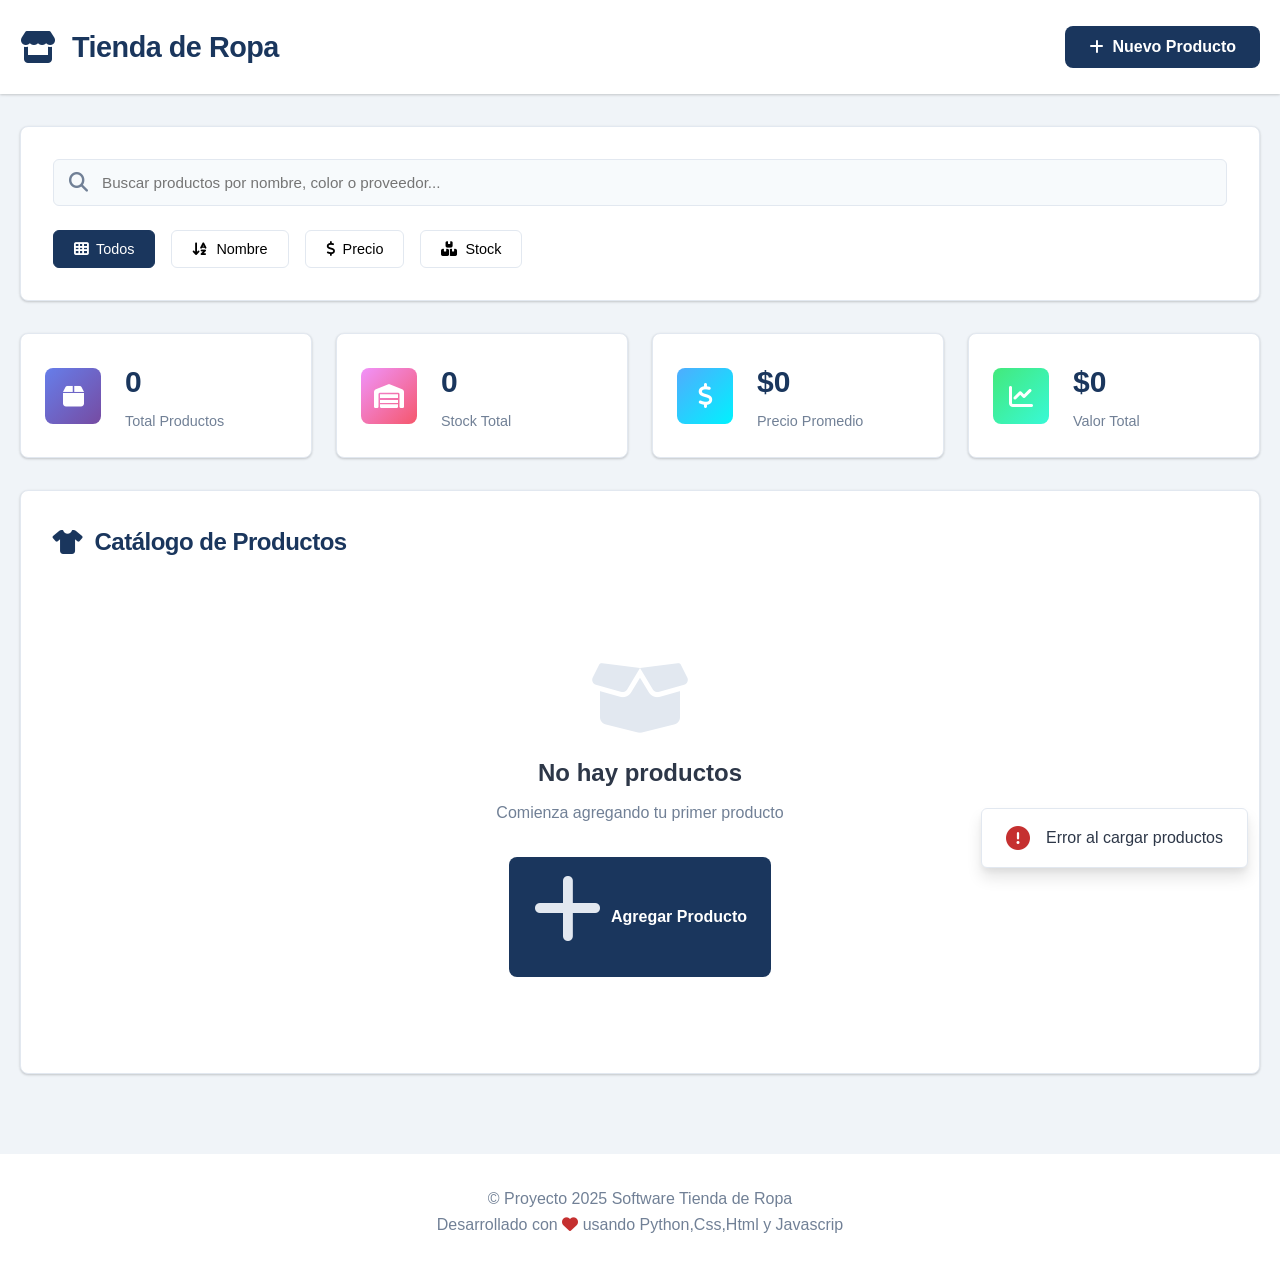
<file: index.html>
<!DOCTYPE html>
<html lang="es">
<head>
    <meta charset="UTF-8">
    <meta name="viewport" content="width=device-width, initial-scale=1.0">
    <title>Tienda de Ropa - Gestión de Productos</title>
    <link rel="stylesheet" href="/styles.css">
    <link rel="stylesheet" href="https://cdnjs.cloudflare.com/ajax/libs/font-awesome/6.4.0/css/all.min.css">
</head>
<body>
    <!-- Header -->
    <header class="header">
        <div class="container">
            <div class="header-content">
                <div class="logo">
                    <i class="fas fa-store"></i>
                    <h1>Tienda de Ropa</h1>
                </div>
                <nav class="nav">
                    <button class="btn btn-primary" onclick="openModal()">
                        <i class="fas fa-plus"></i> Nuevo Producto
                    </button>
                </nav>
            </div>
        </div>
    </header>

    <!-- Main Content -->
    <main class="main-content">
        <div class="container">
            <!-- Search and Filter Section -->
            <div class="search-section">
                <div class="search-box">
                    <i class="fas fa-search"></i>
                    <input type="text" id="searchInput" placeholder="Buscar productos por nombre, color o proveedor..." onkeyup="filterProducts()">
                </div>
                <div class="filter-buttons">
                    <button class="filter-btn active" onclick="filterByCategory('all')">
                        <i class="fas fa-th"></i> Todos
                    </button>
                    <button class="filter-btn" onclick="sortProducts('nombre')">
                        <i class="fas fa-sort-alpha-down"></i> Nombre
                    </button>
                    <button class="filter-btn" onclick="sortProducts('precio')">
                        <i class="fas fa-dollar-sign"></i> Precio
                    </button>
                    <button class="filter-btn" onclick="sortProducts('stock')">
                        <i class="fas fa-boxes"></i> Stock
                    </button>
                </div>
            </div>

            <!-- Stats Cards -->
            <div class="stats-grid">
                <div class="stat-card">
                    <div class="stat-icon" style="background: linear-gradient(135deg, #667eea 0%, #764ba2 100%);">
                        <i class="fas fa-box"></i>
                    </div>
                    <div class="stat-info">
                        <h3 id="totalProducts">0</h3>
                        <p>Total Productos</p>
                    </div>
                </div>
                <div class="stat-card">
                    <div class="stat-icon" style="background: linear-gradient(135deg, #f093fb 0%, #f5576c 100%);">
                        <i class="fas fa-warehouse"></i>
                    </div>
                    <div class="stat-info">
                        <h3 id="totalStock">0</h3>
                        <p>Stock Total</p>
                    </div>
                </div>
                <div class="stat-card">
                    <div class="stat-icon" style="background: linear-gradient(135deg, #4facfe 0%, #00f2fe 100%);">
                        <i class="fas fa-dollar-sign"></i>
                    </div>
                    <div class="stat-info">
                        <h3 id="avgPrice">$0</h3>
                        <p>Precio Promedio</p>
                    </div>
                </div>
                <div class="stat-card">
                    <div class="stat-icon" style="background: linear-gradient(135deg, #43e97b 0%, #38f9d7 100%);">
                        <i class="fas fa-chart-line"></i>
                    </div>
                    <div class="stat-info">
                        <h3 id="totalValue">$0</h3>
                        <p>Valor Total</p>
                    </div>
                </div>
            </div>

            <!-- Products Grid -->
            <div class="products-section">
                <h2 class="section-title">
                    <i class="fas fa-tshirt"></i> Catálogo de Productos
                </h2>
                <div id="productsGrid" class="products-grid">
                    <!-- Products will be loaded here -->
                </div>
                <div id="emptyState" class="empty-state" style="display: none;">
                    <i class="fas fa-box-open"></i>
                    <h3>No hay productos</h3>
                    <p>Comienza agregando tu primer producto</p>
                    <button class="btn btn-primary" onclick="openModal()">
                        <i class="fas fa-plus"></i> Agregar Producto
                    </button>
                </div>
                <div id="loadingState" class="loading-state">
                    <div class="spinner"></div>
                    <p>Cargando productos...</p>
                </div>
            </div>
        </div>
    </main>

    <!-- Modal for Create/Edit Product -->
    <div id="productModal" class="modal">
        <div class="modal-content">
            <div class="modal-header">
                <h2 id="modalTitle">
                    <i class="fas fa-plus-circle"></i> Nuevo Producto
                </h2>
                <button class="close-btn" onclick="closeModal()">
                    <i class="fas fa-times"></i>
                </button>
            </div>
            <form id="productForm" onsubmit="saveProduct(event)">
                <div class="form-grid">
                    <div class="form-group">
                        <label for="nombre">
                            <i class="fas fa-tag"></i> Nombre del Producto *
                        </label>
                        <input type="text" id="nombre" name="nombre" required placeholder="Ej: Camiseta Deportiva">
                    </div>
                    <div class="form-group">
                        <label for="talla">
                            <i class="fas fa-ruler"></i> Talla
                        </label>
                        <select id="talla" name="talla">
                            <option value="">Seleccionar talla</option>
                            <option value="XS">XS</option>
                            <option value="S">S</option>
                            <option value="M">M</option>
                            <option value="L">L</option>
                            <option value="XL">XL</option>
                            <option value="XXL">XXL</option>
                        </select>
                    </div>
                    <div class="form-group">
                        <label for="color">
                            <i class="fas fa-palette"></i> Color
                        </label>
                        <input type="text" id="color" name="color" placeholder="Ej: Azul, Rojo, Negro">
                    </div>
                    <div class="form-group">
                        <label for="precio">
                            <i class="fas fa-dollar-sign"></i> Precio *
                        </label>
                        <input type="number" id="precio" name="precio" step="0.01" min="0" required placeholder="0.00">
                    </div>
                    <div class="form-group">
                        <label for="stock">
                            <i class="fas fa-boxes"></i> Stock
                        </label>
                        <input type="number" id="stock" name="stock" min="0" placeholder="0">
                    </div>
                    <div class="form-group">
                        <label for="proveedor">
                            <i class="fas fa-truck"></i> Proveedor
                        </label>
                        <input type="text" id="proveedor" name="proveedor" placeholder="Ej: Proveedor ABC">
                    </div>
                </div>
                <input type="hidden" id="productId" name="productId">
                <div class="modal-footer">
                    <button type="button" class="btn btn-secondary" onclick="closeModal()">
                        <i class="fas fa-times"></i> Cancelar
                    </button>
                    <button type="submit" class="btn btn-primary">
                        <i class="fas fa-save"></i> Guardar
                    </button>
                </div>
            </form>
        </div>
    </div>

    <!-- Toast Notification -->
    <div id="toast" class="toast">
        <i class="fas fa-check-circle"></i>
        <span id="toastMessage"></span>
    </div>

    <!-- Footer -->
    <footer class="footer">
        <div class="container">
            <p>&copy; Proyecto 2025 Software Tienda de Ropa</p>
            <p>Desarrollado con <i class="fas fa-heart"></i> usando Python,Css,Html y Javascrip </p>
        </div>
    </footer>

    <script src="/app.js"></script>
</body>
</html>
</file>
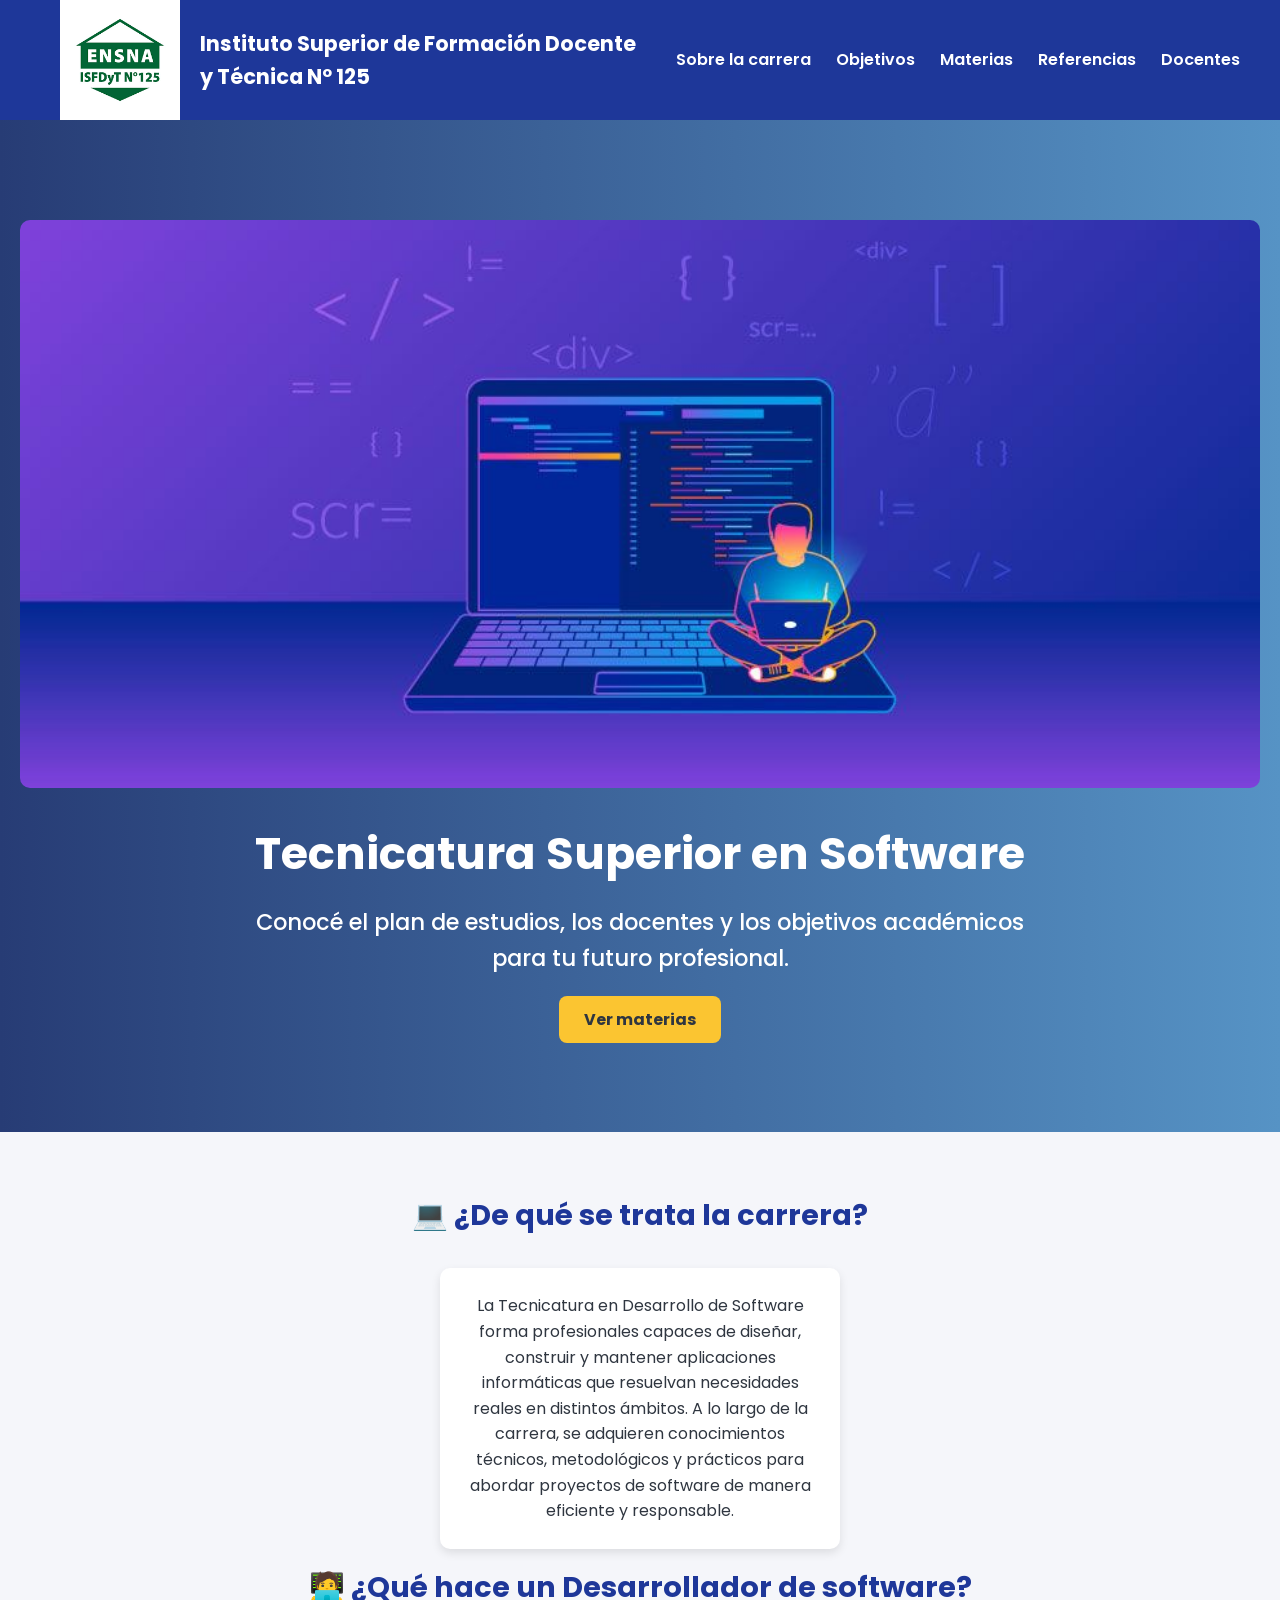
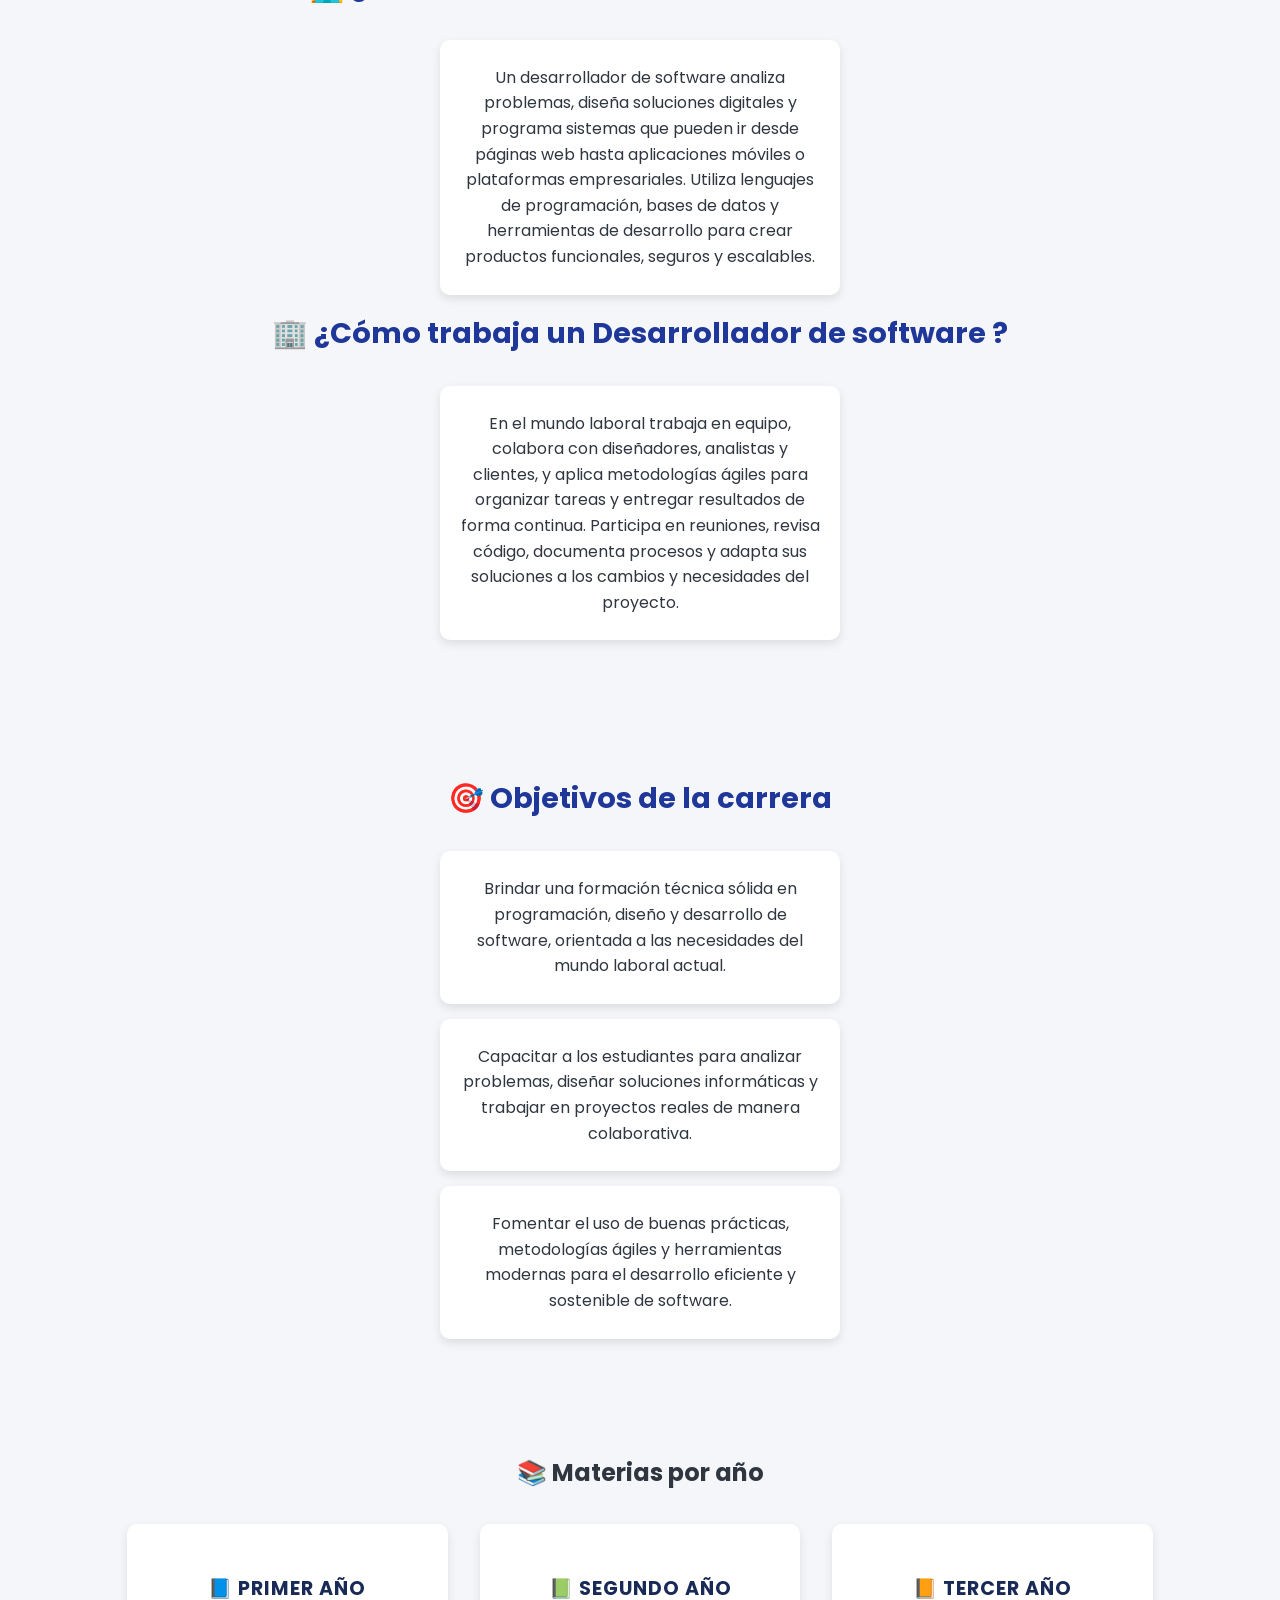
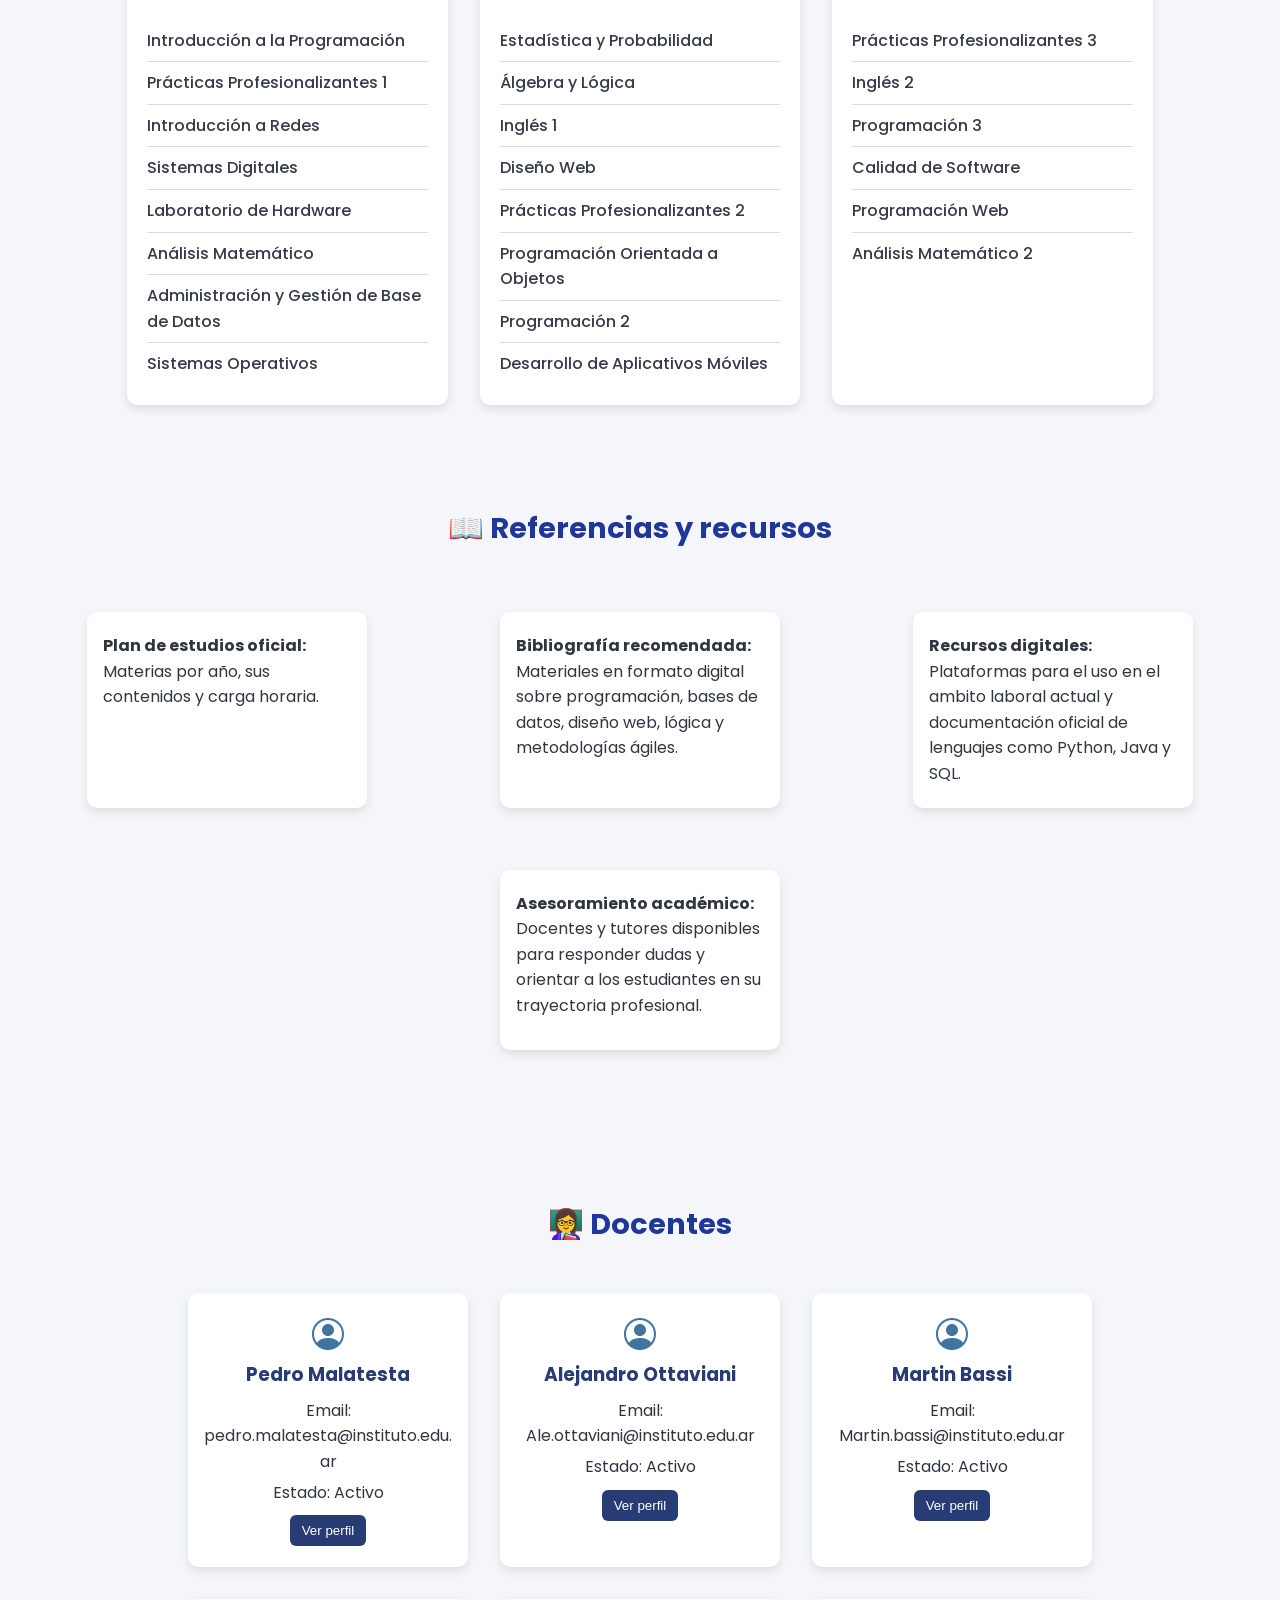
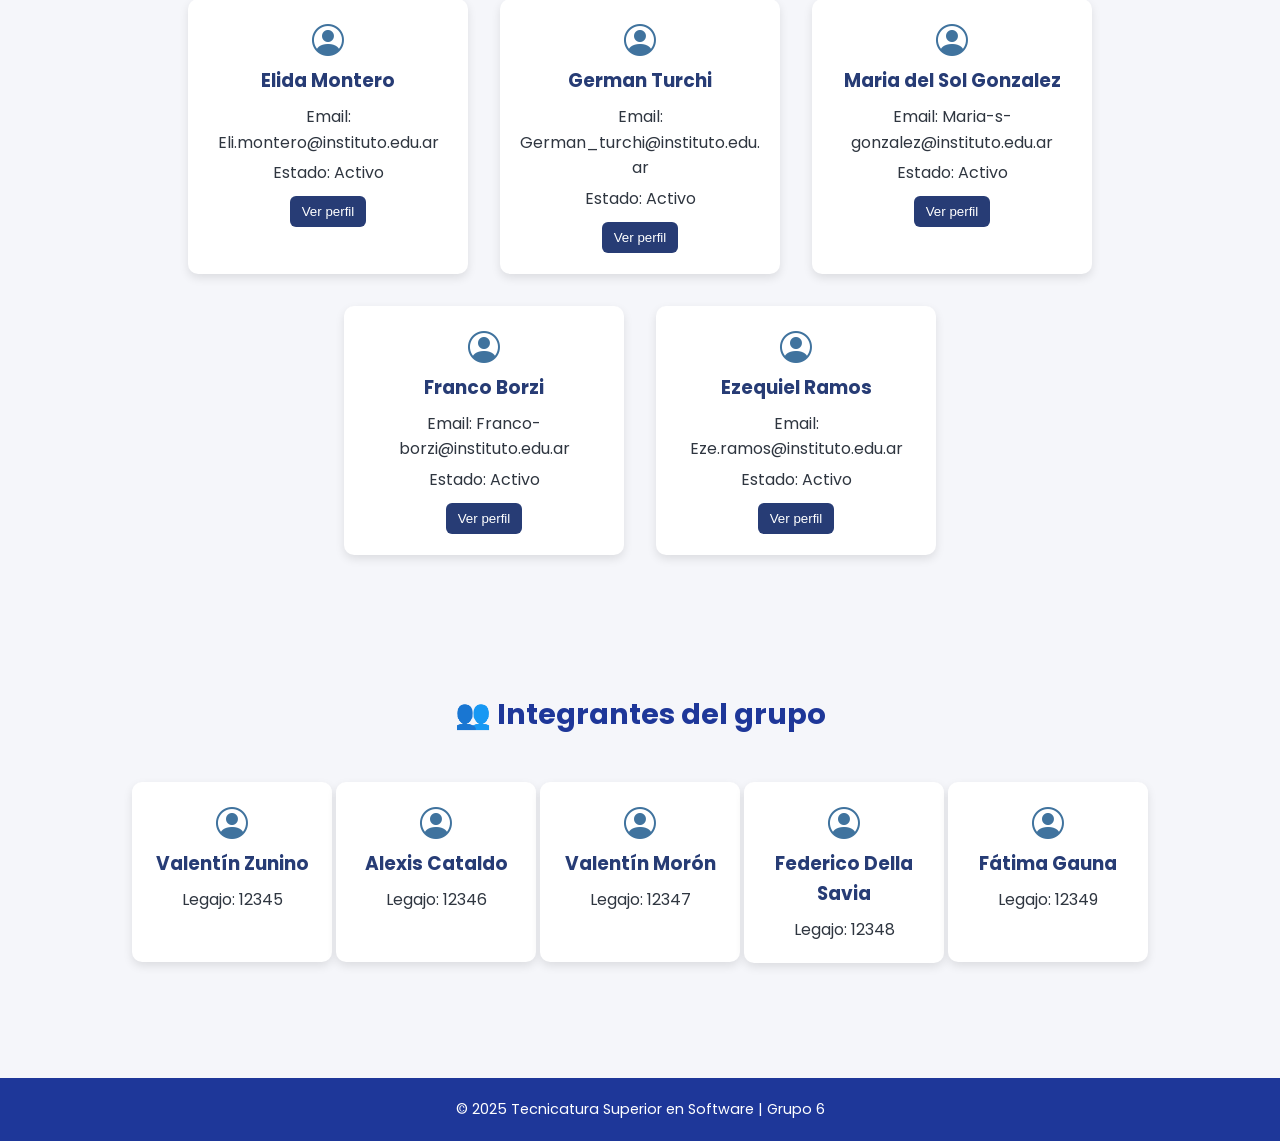
<file: Pagina-web-Desarrollo-software/index.html>
<!DOCTYPE html>
<html lang="es">
<head>
  <meta charset="UTF-8" />
  <meta name="viewport" content="width=device-width, initial-scale=1.0" />
  <title>TSS - Gestión Académica</title>

  <!-- Google Fonts -->
  <link href="https://fonts.googleapis.com/css2?family=Poppins:wght@400;600&display=swap" rel="stylesheet" />

  <!-- Estilos -->
  <link rel="stylesheet" href="styles.css" />

  <!-- Íconos de Bootstrap -->
  <link rel="stylesheet" href="https://cdn.jsdelivr.net/npm/bootstrap-icons/font/bootstrap-icons.css" />
</head>

<body>
  <!-- HEADER Y MENÚ -->
  <header>
    <nav class="navbar">
      <img src="img/logo-instituto.jpg" alt="Logo del Instituto" class="logo" />
      <h1>Instituto Superior de Formación Docente y Técnica Nº 125</h1>
      <ul class="nav-links">
        <li><a href="#descripcion-carrera">Sobre la carrera </a></li>
        <li><a href="#objetivos">Objetivos</a></li>
        <li><a href="#materias">Materias</a></li>
        <li><a href="#referencias">Referencias</a></li>
        <li><a href="#docentes">Docentes</a></li>
        
      </ul>
    </nav>
  </header>

  <!-- HERO -->
  <section class="hero">
    <img src="img/hero-banner.jpg" alt="Banner de software" class="hero-banner" />
    <h2>Tecnicatura Superior en Software</h2>
    <p>Conocé el plan de estudios, los docentes y los objetivos académicos para tu futuro profesional.</p>
    <a href="#materias" class="btn">Ver materias</a>
  </section>

  <!-- ====================== SOBRE LA CARRERA ====================== -->
<section id="descripcion-carrera" class="card-container">
  <h2>💻 ¿De qué se trata la carrera?</h2>
  <div class="card">
    <p>La Tecnicatura en Desarrollo de Software forma profesionales capaces de diseñar, construir y mantener aplicaciones informáticas que resuelvan necesidades reales en distintos ámbitos. A lo largo de la carrera, se adquieren conocimientos técnicos, metodológicos y prácticos para abordar proyectos de software de manera eficiente y responsable.</p>
  </div>

  <h2>🧑‍💻 ¿Qué hace un Desarrollador de software?</h2>
  <div class="card">
    <p>Un desarrollador de software analiza problemas, diseña soluciones digitales y programa sistemas que pueden ir desde páginas web hasta aplicaciones móviles o plataformas empresariales. Utiliza lenguajes de programación, bases de datos y herramientas de desarrollo para crear productos funcionales, seguros y escalables.</p>
  </div>

  <h2>🏢 ¿Cómo trabaja un Desarrollador de software ?</h2>
  <div class="card">
    <p>En el mundo laboral trabaja en equipo, colabora con diseñadores, analistas y clientes, y aplica metodologías ágiles para organizar tareas y entregar resultados de forma continua. Participa en reuniones, revisa código, documenta procesos y adapta sus soluciones a los cambios y necesidades del proyecto.</p>
  </div>
</section>

  <!-- OBJETIVOS -->
  <section id="objetivos" class="card-container">
  <h2>🎯 Objetivos de la carrera</h2>
  <div class="card">
    <p>Brindar una formación técnica sólida en programación, diseño y desarrollo de software, orientada a las necesidades del mundo laboral actual.</p>
  </div>
  <div class="card">
    <p>Capacitar a los estudiantes para analizar problemas, diseñar soluciones informáticas y trabajar en proyectos reales de manera colaborativa.</p>
  </div>
  <div class="card">
    <p>Fomentar el uso de buenas prácticas, metodologías ágiles y herramientas modernas para el desarrollo eficiente y sostenible de software.</p>
  </div>
</section>


  <!-- MATERIAS -->
  <section id="materias" class="materias-grid">
    <h2> 📚 Materias por año</h2>
    <div class="contenedor-materia"> 
        <div class="materia-col">
           <h3>📘 Primer Año</h3>
           <ul>
             <li>Introducción a la Programación</li>
             <li>Prácticas Profesionalizantes 1</li>
             <li>Introducción a Redes</li>
             <li>Sistemas Digitales</li>
             <li>Laboratorio de Hardware</li>
             <li>Análisis Matemático</li>
             <li>Administración y Gestión de Base de Datos</li>
             <li>Sistemas Operativos</li>
           </ul>
         </div>
     
         <div class="materia-col">
           <h3>📗 Segundo Año</h3>
           <ul>
             <li>Estadística y Probabilidad</li>
             <li>Álgebra y Lógica</li>
             <li>Inglés 1</li>
             <li>Diseño Web</li>
             <li>Prácticas Profesionalizantes 2</li>
             <li>Programación Orientada a Objetos</li>
             <li>Programación 2</li>
             <li>Desarrollo de Aplicativos Móviles</li>
           </ul>
         </div>
     
         <div class="materia-col">
           <h3>📙 Tercer Año</h3>
           <ul>
             <li>Prácticas Profesionalizantes 3</li>
             <li>Inglés 2</li>
             <li>Programación 3</li>
             <li>Calidad de Software</li>
             <li>Programación Web</li>
             <li>Análisis Matemático 2</li>
           </ul>
         </div>
    </div>

  </section>

  
 
  <!-- REFERENCIAS -->
 <section id="referencias" class="card-container">
  <h2>📖 Referencias y recursos</h2>
  <div class="referencias-grid">
    <div class="card">
    <p><strong>Plan de estudios oficial:</strong> Materias por año, sus contenidos y carga horaria.</p>
  </div>
  <div class="card">
    <p><strong>Bibliografía recomendada:</strong> Materiales en formato digital sobre programación, bases de datos, diseño web, lógica y metodologías ágiles.</p>
  </div>
  <div class="card">
    <p><strong>Recursos digitales:</strong> Plataformas para el uso en el ambito laboral actual y documentación oficial de lenguajes como Python, Java y SQL.</p>
  </div>
  <div class="card">
    <p><strong>Asesoramiento académico:</strong> Docentes y tutores disponibles para responder dudas y orientar a los estudiantes en su trayectoria profesional.</p>
  </div>
</section>

<!--  DOCENTES  -->
<section id="docentes" class="card-container">
  <h2>👩‍🏫 Docentes</h2>

  <div class="docentes-grid">
    <div class="card">
      <i class="bi bi-person-circle"></i>
      <h3>Pedro Malatesta</h3>
      <p>Email: pedro.malatesta@instituto.edu.ar</p>
      <p>Estado: Activo</p>
      <div class="btn-group">
        <button>Ver perfil</button>
      </div>
    </div>

    <div class="card">
      <i class="bi bi-person-circle"></i>
      <h3>Alejandro Ottaviani</h3>
      <p>Email: Ale.ottaviani@instituto.edu.ar</p>
      <p>Estado: Activo</p>
      <div class="btn-group">
        <button>Ver perfil</button>
      </div>
    </div>

    <div class="card">
      <i class="bi bi-person-circle"></i>
      <h3>Martin Bassi</h3>
      <p>Email: Martin.bassi@instituto.edu.ar</p>
      <p>Estado: Activo</p>
      <div class="btn-group">
        <button>Ver perfil</button>
      </div>
    </div>

    <div class="card">
      <i class="bi bi-person-circle"></i>
      <h3>Elida Montero</h3>
      <p>Email: Eli.montero@instituto.edu.ar</p>
      <p>Estado: Activo</p>
      <div class="btn-group">
        <button>Ver perfil</button>
      </div>
    </div>

    <div class="card">
      <i class="bi bi-person-circle"></i>
      <h3>German Turchi</h3>
      <p>Email: German_turchi@instituto.edu.ar</p>
      <p>Estado: Activo</p>
      <div class="btn-group">
        <button>Ver perfil</button>
      </div>
    </div>

    <div class="card">
      <i class="bi bi-person-circle"></i>
      <h3>Maria del Sol Gonzalez</h3>
      <p>Email: Maria-s-gonzalez@instituto.edu.ar</p>
      <p>Estado: Activo</p>
      <div class="btn-group">
        <button>Ver perfil</button>
      </div>
    </div>

    <div class="card">
      <i class="bi bi-person-circle"></i>
      <h3>Franco Borzi</h3>
      <p>Email: Franco-borzi@instituto.edu.ar</p>
      <p>Estado: Activo</p>
      <div class="btn-group">
        <button>Ver perfil</button>
      </div>
    </div>

    <div class="card">
      <i class="bi bi-person-circle"></i>
      <h3>Ezequiel Ramos</h3>
      <p>Email: Eze.ramos@instituto.edu.ar</p>
      <p>Estado: Activo</p>
      <div class="btn-group">
        <button>Ver perfil</button>
      </div>
    </div>
  </div>
</section>


  <!-- INTEGRANTES -->
  <section id="integrantes" class="card-container">
    <h2>👥 Integrantes del grupo</h2>
    <div class="card"><i class="bi bi-person-circle"></i><h3>Valentín Zunino</h3><p>Legajo: 12345</p></div>
    <div class="card"><i class="bi bi-person-circle"></i><h3>Alexis Cataldo</h3><p>Legajo: 12346</p></div>
    <div class="card"><i class="bi bi-person-circle"></i><h3>Valentín Morón</h3><p>Legajo: 12347</p></div>
    <div class="card"><i class="bi bi-person-circle"></i><h3>Federico Della Savia</h3><p>Legajo: 12348</p></div>
    <div class="card"><i class="bi bi-person-circle"></i><h3>Fátima Gauna</h3><p>Legajo: 12349</p></div>
  </section>

  <!-- BOTON IR ARRIBA -->
   <button id="btnTop" title="Ir arriba">↑</button>

  <!-- FOOTER -->
  <footer>
    <p>©️ 2025 Tecnicatura Superior en Software | Grupo 6</p>
  </footer>
  <script>
    const btnTop = document.getElementById("btnTop");

    // Mostrar el botón cuando se baja 200px
    window.onscroll = function() {
      if (document.body.scrollTop > 200 || document.documentElement.scrollTop > 200) {
        btnTop.style.display = "block";
      } else {
        btnTop.style.display = "none";
      }
    };

    // Al hacer clic, volver arriba suavemente
    btnTop.onclick = function() {
      window.scrollTo({
        top: 0,
        behavior: "smooth"
      });
    };
  </script>
</body>
</html>
</file>
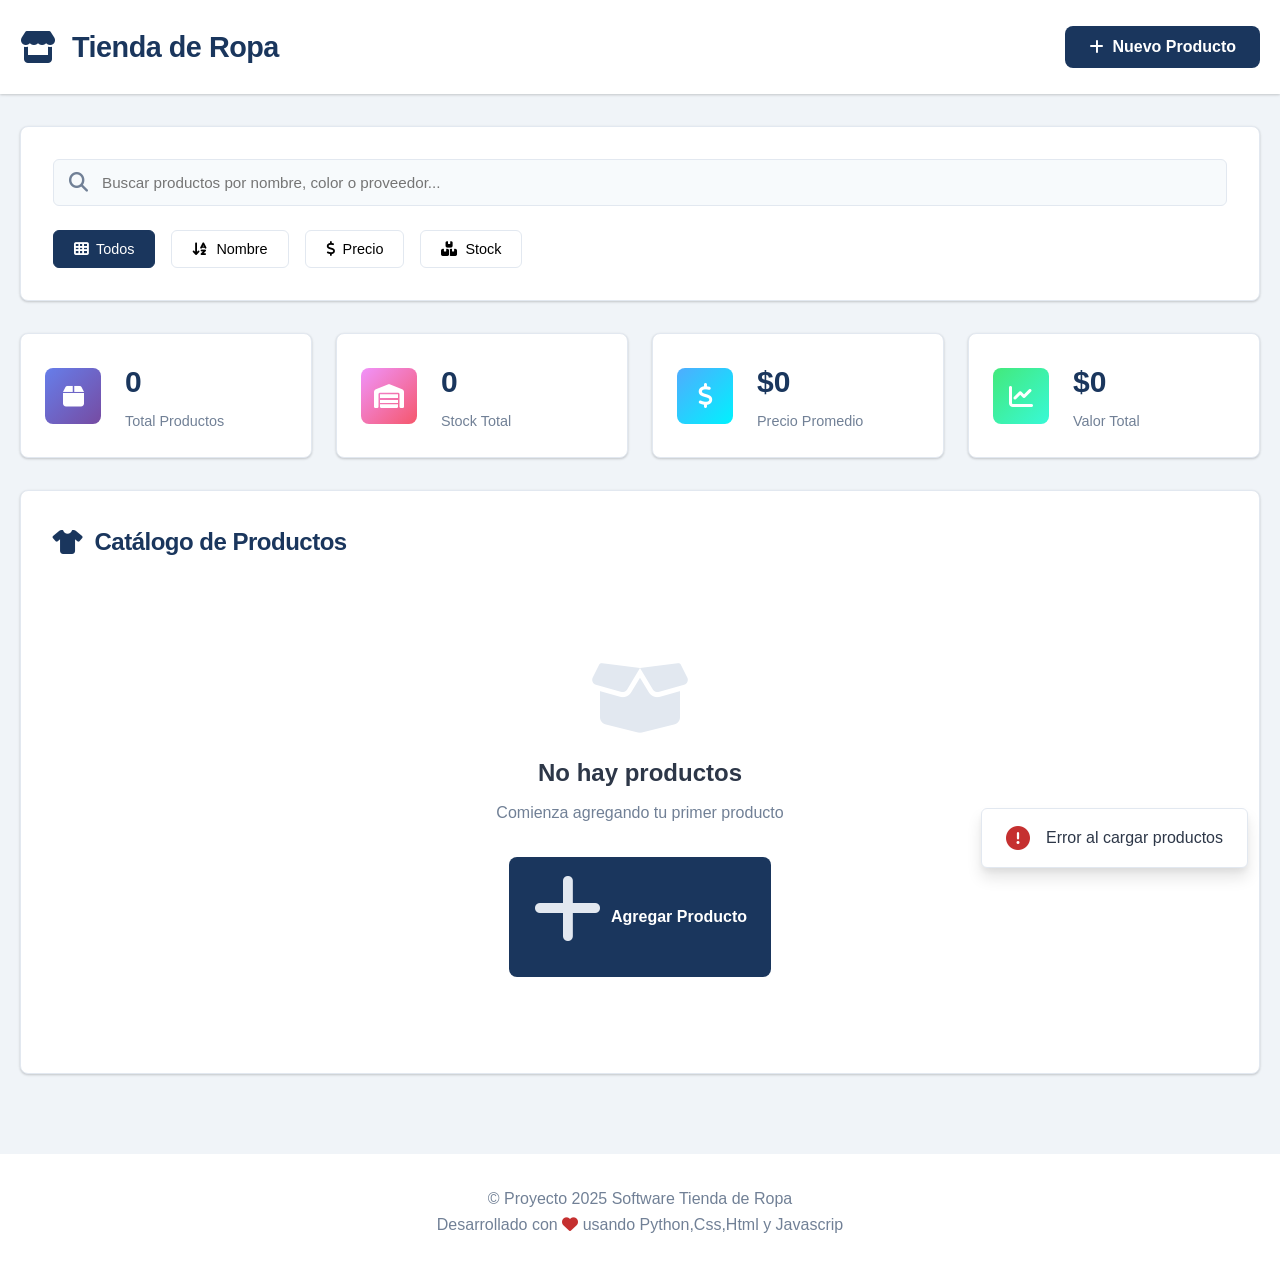
<file: static/index.html>
<!DOCTYPE html>
<html lang="es">
<head>
    <meta charset="UTF-8">
    <meta name="viewport" content="width=device-width, initial-scale=1.0">
    <title>Tienda de Ropa - Gestión de Productos</title>
    <link rel="stylesheet" href="/static/styles.css">
    <link rel="stylesheet" href="https://cdnjs.cloudflare.com/ajax/libs/font-awesome/6.4.0/css/all.min.css">
</head>
<body>
    <!-- Header -->
    <header class="header">
        <div class="container">
            <div class="header-content">
                <div class="logo">
                    <i class="fas fa-store"></i>
                    <h1>Tienda de Ropa</h1>
                </div>
                <nav class="nav">
                    <button class="btn btn-primary" onclick="openModal()">
                        <i class="fas fa-plus"></i> Nuevo Producto
                    </button>
                </nav>
            </div>
        </div>
    </header>

    <!-- Main Content -->
    <main class="main-content">
        <div class="container">
            <!-- Search and Filter Section -->
            <div class="search-section">
                <div class="search-box">
                    <i class="fas fa-search"></i>
                    <input type="text" id="searchInput" placeholder="Buscar productos por nombre, color o proveedor..." onkeyup="filterProducts()">
                </div>
                <div class="filter-buttons">
                    <button class="filter-btn active" onclick="filterByCategory('all')">
                        <i class="fas fa-th"></i> Todos
                    </button>
                    <button class="filter-btn" onclick="sortProducts('nombre')">
                        <i class="fas fa-sort-alpha-down"></i> Nombre
                    </button>
                    <button class="filter-btn" onclick="sortProducts('precio')">
                        <i class="fas fa-dollar-sign"></i> Precio
                    </button>
                    <button class="filter-btn" onclick="sortProducts('stock')">
                        <i class="fas fa-boxes"></i> Stock
                    </button>
                </div>
            </div>

            <!-- Stats Cards -->
            <div class="stats-grid">
                <div class="stat-card">
                    <div class="stat-icon" style="background: linear-gradient(135deg, #667eea 0%, #764ba2 100%);">
                        <i class="fas fa-box"></i>
                    </div>
                    <div class="stat-info">
                        <h3 id="totalProducts">0</h3>
                        <p>Total Productos</p>
                    </div>
                </div>
                <div class="stat-card">
                    <div class="stat-icon" style="background: linear-gradient(135deg, #f093fb 0%, #f5576c 100%);">
                        <i class="fas fa-warehouse"></i>
                    </div>
                    <div class="stat-info">
                        <h3 id="totalStock">0</h3>
                        <p>Stock Total</p>
                    </div>
                </div>
                <div class="stat-card">
                    <div class="stat-icon" style="background: linear-gradient(135deg, #4facfe 0%, #00f2fe 100%);">
                        <i class="fas fa-dollar-sign"></i>
                    </div>
                    <div class="stat-info">
                        <h3 id="avgPrice">$0</h3>
                        <p>Precio Promedio</p>
                    </div>
                </div>
                <div class="stat-card">
                    <div class="stat-icon" style="background: linear-gradient(135deg, #43e97b 0%, #38f9d7 100%);">
                        <i class="fas fa-chart-line"></i>
                    </div>
                    <div class="stat-info">
                        <h3 id="totalValue">$0</h3>
                        <p>Valor Total</p>
                    </div>
                </div>
            </div>

            <!-- Products Grid -->
            <div class="products-section">
                <h2 class="section-title">
                    <i class="fas fa-tshirt"></i> Catálogo de Productos
                </h2>
                <div id="productsGrid" class="products-grid">
                    <!-- Products will be loaded here -->
                </div>
                <div id="emptyState" class="empty-state" style="display: none;">
                    <i class="fas fa-box-open"></i>
                    <h3>No hay productos</h3>
                    <p>Comienza agregando tu primer producto</p>
                    <button class="btn btn-primary" onclick="openModal()">
                        <i class="fas fa-plus"></i> Agregar Producto
                    </button>
                </div>
                <div id="loadingState" class="loading-state">
                    <div class="spinner"></div>
                    <p>Cargando productos...</p>
                </div>
            </div>
        </div>
    </main>

    <!-- Modal for Create/Edit Product -->
    <div id="productModal" class="modal">
        <div class="modal-content">
            <div class="modal-header">
                <h2 id="modalTitle">
                    <i class="fas fa-plus-circle"></i> Nuevo Producto
                </h2>
                <button class="close-btn" onclick="closeModal()">
                    <i class="fas fa-times"></i>
                </button>
            </div>
            <form id="productForm" onsubmit="saveProduct(event)">
                <div class="form-grid">
                    <div class="form-group">
                        <label for="nombre">
                            <i class="fas fa-tag"></i> Nombre del Producto *
                        </label>
                        <input type="text" id="nombre" name="nombre" required placeholder="Ej: Camiseta Deportiva">
                    </div>
                    <div class="form-group">
                        <label for="talla">
                            <i class="fas fa-ruler"></i> Talla
                        </label>
                        <select id="talla" name="talla">
                            <option value="">Seleccionar talla</option>
                            <option value="XS">XS</option>
                            <option value="S">S</option>
                            <option value="M">M</option>
                            <option value="L">L</option>
                            <option value="XL">XL</option>
                            <option value="XXL">XXL</option>
                        </select>
                    </div>
                    <div class="form-group">
                        <label for="color">
                            <i class="fas fa-palette"></i> Color
                        </label>
                        <input type="text" id="color" name="color" placeholder="Ej: Azul, Rojo, Negro">
                    </div>
                    <div class="form-group">
                        <label for="precio">
                            <i class="fas fa-dollar-sign"></i> Precio *
                        </label>
                        <input type="number" id="precio" name="precio" step="0.01" min="0" required placeholder="0.00">
                    </div>
                    <div class="form-group">
                        <label for="stock">
                            <i class="fas fa-boxes"></i> Stock
                        </label>
                        <input type="number" id="stock" name="stock" min="0" placeholder="0">
                    </div>
                    <div class="form-group">
                        <label for="proveedor">
                            <i class="fas fa-truck"></i> Proveedor
                        </label>
                        <input type="text" id="proveedor" name="proveedor" placeholder="Ej: Proveedor ABC">
                    </div>
                </div>
                <input type="hidden" id="productId" name="productId">
                <div class="modal-footer">
                    <button type="button" class="btn btn-secondary" onclick="closeModal()">
                        <i class="fas fa-times"></i> Cancelar
                    </button>
                    <button type="submit" class="btn btn-primary">
                        <i class="fas fa-save"></i> Guardar
                    </button>
                </div>
            </form>
        </div>
    </div>

    <!-- Toast Notification -->
    <div id="toast" class="toast">
        <i class="fas fa-check-circle"></i>
        <span id="toastMessage"></span>
    </div>

    <!-- Footer -->
    <footer class="footer">
        <div class="container">
            <p>&copy; Proyecto 2025 Software Tienda de Ropa</p>
            <p>Desarrollado con <i class="fas fa-heart"></i> usando Python,Css,Html y Javascrip </p>
        </div>
    </footer>

    <script src="/static/app.js"></script>
</body>
</html>
</file>
<file: styles.css>
/* Reset and Base Styles */
* {
    margin: 0;
    padding: 0;
    box-sizing: border-box;
}

:root {
    --primary-color: #1a365d;
    --primary-dark: #0f2942;
    --secondary-color: #2c5282;
    --accent-color: #c19a6b;
    --success-color: #2f855a;
    --danger-color: #c53030;
    --warning-color: #d69e2e;
    --info-color: #2b6cb0;
    --dark-color: #1a202c;
    --light-color: #f7fafc;
    --border-color: #e2e8f0;
    --text-color: #2d3748;
    --text-light: #718096;
    --shadow: 0 1px 3px rgba(0, 0, 0, 0.12), 0 1px 2px rgba(0, 0, 0, 0.08);
    --shadow-lg: 0 10px 15px rgba(0, 0, 0, 0.1), 0 4px 6px rgba(0, 0, 0, 0.05);
}

body {
    font-family: 'Inter', 'Segoe UI', -apple-system, BlinkMacSystemFont, sans-serif;
    background: #f0f4f8;
    color: var(--text-color);
    line-height: 1.6;
    min-height: 100vh;
}

.container {
    max-width: 1400px;
    margin: 0 auto;
    padding: 0 20px;
}

/* Header */
.header {
    background: white;
    box-shadow: var(--shadow);
    position: sticky;
    top: 0;
    z-index: 100;
}

.header-content {
    display: flex;
    justify-content: space-between;
    align-items: center;
    padding: 1.5rem 0;
}

.logo {
    display: flex;
    align-items: center;
    gap: 1rem;
}

.logo i {
    font-size: 2rem;
    color: var(--primary-color);
}

.logo h1 {
    font-size: 1.8rem;
    color: var(--primary-color);
    font-weight: 700;
    letter-spacing: -0.5px;
}

/* Buttons */
.btn {
    padding: 0.75rem 1.5rem;
    border: none;
    border-radius: 8px;
    font-size: 1rem;
    font-weight: 600;
    cursor: pointer;
    transition: all 0.3s ease;
    display: inline-flex;
    align-items: center;
    gap: 0.5rem;
}

.btn-primary {
    background: var(--primary-color);
    color: white;
}

.btn-primary:hover {
    background: var(--primary-dark);
    transform: translateY(-1px);
    box-shadow: 0 4px 12px rgba(26, 54, 93, 0.3);
}

.btn-secondary {
    background: var(--light-color);
    color: var(--text-color);
    border: 2px solid var(--border-color);
}

.btn-secondary:hover {
    background: var(--border-color);
}

.btn-danger {
    background: var(--danger-color);
    color: white;
}

.btn-danger:hover {
    background: #9b2c2c;
    transform: translateY(-1px);
    box-shadow: 0 4px 12px rgba(197, 48, 48, 0.3);
}

.btn-success {
    background: var(--success-color);
    color: white;
}

.btn-success:hover {
    background: #276749;
}

.btn-icon {
    padding: 0.5rem;
    width: 40px;
    height: 40px;
    border-radius: 50%;
    display: flex;
    align-items: center;
    justify-content: center;
}

/* Main Content */
.main-content {
    padding: 2rem 0;
    min-height: calc(100vh - 200px);
}

/* Search Section */
.search-section {
    background: white;
    padding: 2rem;
    border-radius: 8px;
    box-shadow: var(--shadow);
    margin-bottom: 2rem;
    border: 1px solid var(--border-color);
}

.search-box {
    position: relative;
    margin-bottom: 1.5rem;
}

.search-box i {
    position: absolute;
    left: 1rem;
    top: 50%;
    transform: translateY(-50%);
    color: var(--text-light);
    font-size: 1.2rem;
}

.search-box input {
    width: 100%;
    padding: 0.875rem 1rem 0.875rem 3rem;
    border: 1px solid var(--border-color);
    border-radius: 6px;
    font-size: 0.95rem;
    transition: all 0.2s ease;
    background: var(--light-color);
}

.search-box input:focus {
    outline: none;
    border-color: var(--primary-color);
    background: white;
    box-shadow: 0 0 0 3px rgba(26, 54, 93, 0.1);
}

.filter-buttons {
    display: flex;
    gap: 1rem;
    flex-wrap: wrap;
}

.filter-btn {
    padding: 0.625rem 1.25rem;
    border: 1px solid var(--border-color);
    background: white;
    border-radius: 6px;
    cursor: pointer;
    transition: all 0.2s ease;
    display: flex;
    align-items: center;
    gap: 0.5rem;
    font-weight: 500;
    font-size: 0.9rem;
}

.filter-btn:hover {
    border-color: var(--primary-color);
    background: var(--light-color);
}

.filter-btn.active {
    background: var(--primary-color);
    color: white;
    border-color: var(--primary-color);
}

/* Stats Grid */
.stats-grid {
    display: grid;
    grid-template-columns: repeat(auto-fit, minmax(250px, 1fr));
    gap: 1.5rem;
    margin-bottom: 2rem;
}

.stat-card {
    background: white;
    padding: 1.5rem;
    border-radius: 8px;
    box-shadow: var(--shadow);
    border: 1px solid var(--border-color);
    display: flex;
    align-items: center;
    gap: 1.5rem;
    transition: all 0.2s ease;
}

.stat-card:hover {
    border-color: var(--primary-color);
    box-shadow: var(--shadow-lg);
}

.stat-icon {
    width: 56px;
    height: 56px;
    border-radius: 8px;
    display: flex;
    align-items: center;
    justify-content: center;
    font-size: 1.5rem;
    color: white;
}

.stat-info h3 {
    font-size: 1.875rem;
    margin-bottom: 0.25rem;
    color: var(--primary-color);
    font-weight: 700;
}

.stat-info p {
    color: var(--text-light);
    font-size: 0.9rem;
}

/* Products Section */
.products-section {
    background: white;
    padding: 2rem;
    border-radius: 8px;
    box-shadow: var(--shadow);
    border: 1px solid var(--border-color);
}

.section-title {
    font-size: 1.5rem;
    margin-bottom: 2rem;
    display: flex;
    align-items: center;
    gap: 0.75rem;
    color: var(--primary-color);
    font-weight: 700;
    letter-spacing: -0.5px;
}

.section-title i {
    color: var(--primary-color);
}

/* Products Grid */
.products-grid {
    display: grid;
    grid-template-columns: repeat(auto-fill, minmax(300px, 1fr));
    gap: 1.5rem;
}

.product-card {
    background: white;
    border: 1px solid var(--border-color);
    border-radius: 8px;
    padding: 1.5rem;
    transition: all 0.2s ease;
    position: relative;
}

.product-card:hover {
    border-color: var(--primary-color);
    box-shadow: var(--shadow-lg);
}

.product-header {
    display: flex;
    justify-content: space-between;
    align-items: start;
    margin-bottom: 1rem;
}

.product-name {
    font-size: 1.3rem;
    font-weight: 600;
    color: var(--text-color);
    margin-bottom: 0.5rem;
}

.product-badge {
    display: inline-block;
    padding: 0.25rem 0.75rem;
    border-radius: 20px;
    font-size: 0.85rem;
    font-weight: 600;
}

.badge-in-stock {
    background: rgba(67, 233, 123, 0.1);
    color: var(--success-color);
}

.badge-low-stock {
    background: rgba(254, 202, 87, 0.1);
    color: var(--warning-color);
}

.badge-out-stock {
    background: rgba(245, 87, 108, 0.1);
    color: var(--danger-color);
}

.product-details {
    margin: 1rem 0;
}

.product-detail {
    display: flex;
    align-items: center;
    gap: 0.75rem;
    margin-bottom: 0.75rem;
    color: var(--text-light);
}

.product-detail i {
    width: 20px;
    color: var(--primary-color);
}

.product-price {
    font-size: 1.75rem;
    font-weight: 700;
    color: var(--primary-color);
    margin: 1rem 0;
}

.product-actions {
    display: flex;
    gap: 0.75rem;
    margin-top: 1.5rem;
}

.product-actions button {
    flex: 1;
    padding: 0.75rem;
    border: none;
    border-radius: 8px;
    cursor: pointer;
    font-weight: 600;
    transition: all 0.3s ease;
    display: flex;
    align-items: center;
    justify-content: center;
    gap: 0.5rem;
}

/* Empty State */
.empty-state {
    text-align: center;
    padding: 4rem 2rem;
}

.empty-state i {
    font-size: 5rem;
    color: var(--border-color);
    margin-bottom: 1rem;
}

.empty-state h3 {
    font-size: 1.5rem;
    margin-bottom: 0.5rem;
    color: var(--text-color);
}

.empty-state p {
    color: var(--text-light);
    margin-bottom: 2rem;
}

/* Loading State */
.loading-state {
    text-align: center;
    padding: 4rem 2rem;
}

.spinner {
    width: 50px;
    height: 50px;
    border: 4px solid var(--border-color);
    border-top-color: var(--primary-color);
    border-radius: 50%;
    animation: spin 1s linear infinite;
    margin: 0 auto 1rem;
}

@keyframes spin {
    to { transform: rotate(360deg); }
}

/* Modal */
.modal {
    display: none;
    position: fixed;
    top: 0;
    left: 0;
    width: 100%;
    height: 100%;
    background: rgba(0, 0, 0, 0.5);
    backdrop-filter: blur(5px);
    z-index: 1000;
    animation: fadeIn 0.3s ease;
}

.modal.active {
    display: flex;
    align-items: center;
    justify-content: center;
}

@keyframes fadeIn {
    from {
        opacity: 0;
    }
    to {
        opacity: 1;
    }
}

.modal-content {
    background: white;
    border-radius: 8px;
    width: 90%;
    max-width: 700px;
    max-height: 90vh;
    overflow-y: auto;
    animation: slideUp 0.3s ease;
    border: 1px solid var(--border-color);
}

@keyframes slideUp {
    from {
        transform: translateY(50px);
        opacity: 0;
    }
    to {
        transform: translateY(0);
        opacity: 1;
    }
}

.modal-header {
    display: flex;
    justify-content: space-between;
    align-items: center;
    padding: 1.5rem 2rem;
    border-bottom: 1px solid var(--border-color);
    background: var(--light-color);
}

.modal-header h2 {
    display: flex;
    align-items: center;
    gap: 0.75rem;
    color: var(--text-color);
}

.close-btn {
    background: none;
    border: none;
    font-size: 1.5rem;
    cursor: pointer;
    color: var(--text-light);
    transition: all 0.3s ease;
    width: 40px;
    height: 40px;
    border-radius: 50%;
    display: flex;
    align-items: center;
    justify-content: center;
}

.close-btn:hover {
    background: var(--light-color);
    color: var(--danger-color);
}

/* Form */
form {
    padding: 2rem;
}

.form-grid {
    display: grid;
    grid-template-columns: repeat(auto-fit, minmax(250px, 1fr));
    gap: 1.5rem;
    margin-bottom: 2rem;
}

.form-group {
    display: flex;
    flex-direction: column;
}

.form-group label {
    display: flex;
    align-items: center;
    gap: 0.5rem;
    margin-bottom: 0.5rem;
    font-weight: 600;
    color: var(--text-color);
}

.form-group label i {
    color: var(--primary-color);
}

.form-group input,
.form-group select {
    padding: 0.75rem;
    border: 1px solid var(--border-color);
    border-radius: 6px;
    font-size: 0.95rem;
    transition: all 0.2s ease;
    background: var(--light-color);
}

.form-group input:focus,
.form-group select:focus {
    outline: none;
    border-color: var(--primary-color);
    background: white;
    box-shadow: 0 0 0 3px rgba(26, 54, 93, 0.1);
}

.modal-footer {
    display: flex;
    gap: 1rem;
    justify-content: flex-end;
    padding-top: 1.5rem;
    border-top: 1px solid var(--border-color);
    margin-top: 1rem;
}

/* Toast Notification */
.toast {
    position: fixed;
    bottom: 2rem;
    right: 2rem;
    background: white;
    padding: 1rem 1.5rem;
    border-radius: 6px;
    box-shadow: var(--shadow-lg);
    border: 1px solid var(--border-color);
    display: flex;
    align-items: center;
    gap: 1rem;
    transform: translateX(400px);
    transition: transform 0.3s ease;
    z-index: 2000;
}

.toast.show {
    transform: translateX(0);
}

.toast i {
    font-size: 1.5rem;
}

.toast.success i {
    color: var(--success-color);
}

.toast.error i {
    color: var(--danger-color);
}

.toast.warning i {
    color: var(--warning-color);
}

/* Footer */
.footer {
    background: white;
    padding: 2rem 0;
    margin-top: 3rem;
    text-align: center;
    color: var(--text-light);
}

.footer i {
    color: var(--danger-color);
}

/* Responsive */
@media (max-width: 768px) {
    .header-content {
        flex-direction: column;
        gap: 1rem;
    }

    .stats-grid {
        grid-template-columns: 1fr;
    }

    .products-grid {
        grid-template-columns: 1fr;
    }

    .form-grid {
        grid-template-columns: 1fr;
    }

    .filter-buttons {
        flex-direction: column;
    }

    .filter-btn {
        width: 100%;
    }

    .toast {
        right: 1rem;
        left: 1rem;
        bottom: 1rem;
    }
}

/* Scrollbar */
::-webkit-scrollbar {
    width: 10px;
}

::-webkit-scrollbar-track {
    background: var(--light-color);
}

::-webkit-scrollbar-thumb {
    background: var(--primary-color);
    border-radius: 5px;
}

::-webkit-scrollbar-thumb:hover {
    background: var(--primary-dark);
}
</file>
<file: Pagina-web-Desarrollo-software/styles.css>
/* ====== CONFIGURACIÓN GENERAL ====== */
/* Ajustes básicos de márgenes y tipografía */
* {
  margin: 0;
  padding: 0;
  box-sizing: border-box;
}

html {
  scroll-behavior: smooth; /* Efecto suave al hacer clic en los enlaces */
}

body {
  font-family: "Poppins", Arial, sans-serif;
  background-color: #f5f6fa;
  color: #2f3640;
  line-height: 1.6;
}

/* ====== ENCABEZADO Y MENÚ ====== */
header {
  background-color: #1e3799;
  color: white;
  box-shadow: 0 2px 10px rgba(0,0,0,0.1);
}

.navbar {
  display: flex;
  justify-content: space-between;
  align-items: center;
  flex-wrap: wrap;
  padding: 0 40px;
  gap: 20px; /* Agrega espacio entre elementos */
}


.navbar h1 {
  font-size: 1.3rem;
  text-align: left;
  flex: 1; /* ocupa todo el espacio disponible */
  margin-right: 20px; /* Espacio entre título y logo */
}

/* Logo alineado a la derecha */
.logo {
  width: 140px;
  height: auto;
  margin-left: auto;
}

/* Menú de enlaces */
.nav-links {
  list-style: none;
  display: flex;
  gap: 25px;
}

.nav-links a {
  color: white;
  text-decoration: none;
  font-weight: 600;
  transition: color 0.3s;
}

.nav-links a:hover {
  color: #fbc531;
  text-decoration: underline;
}

/* ====== SECCIÓN PRINCIPAL (HERO) ====== */
.hero {
  background: linear-gradient(to right, #273c75, #5693c5);
  color: white;
  text-align: center;
  padding: 100px 20px;
}

.hero h2 {
  font-size: 2.8rem;
  font-weight: 700;
  margin-bottom: 15px;
}

.hero p {
  font-size: 1.4rem;
  font-weight: 500;
  margin-bottom: 30px;
  max-width: 800px;
  margin-left: auto;
  margin-right: auto;
}

/* Botón principal */
.hero .btn {
  background-color: #fbc531;
  color: #2f3640;
  padding: 12px 25px;
  border-radius: 8px;
  text-decoration: none;
  font-weight: bold;
  transition: background-color 0.3s;
}

.hero .btn:hover {
  background-color: #e1b12c;
}

/* ====== CONTENEDORES DE SECCIONES ====== */
.card-container {
  padding: 60px 20px;
  text-align: center;
}

.card-container h2 {
  font-size: 1.8rem;
  margin-bottom: 30px;
  color: #1e3799;
}

/* ====== IMAGEN DE LOGO EN ENCABEZADO ====== */
.logo {
  width: 120px;
  height: auto;
  margin-left: 20px;
}

/* Aseguramos que el navbar esté en fila */
.navbar {
  display: flex;
  align-items: center;
  justify-content: space-between;
  flex-wrap: wrap;
  padding: 0 40px;
}

/* ====== IMAGEN DE BANNER ====== */
.hero-banner {
  display: block;
  width: 100%;
  height: auto;
  max-height: none;
  margin: 0 auto 30px auto;
  border-radius: 10px;
}

/* ====== TARJETAS ====== */
.card {
  background-color: white;
  border-radius: 10px;
  box-shadow: 0 4px 10px rgba(0,0,0,0.1);
  padding: 20px;
  margin: 15px auto;
  max-width: 400px;
  transition: transform 0.3s, box-shadow 0.3s;
}

.card:hover {
  transform: scale(1.03); /* Efecto de agrandarse al pasar el mouse */
  box-shadow: 0 8px 20px rgba(0,0,0,0.15);
}

.card i {
  font-size: 2rem;
  color: #40739e;
  margin-bottom: 10px;
}

.card h3 {
  color: #273c75;
  margin-bottom: 8px;
}

.card p {
  margin: 5px 0;
}

/* ====== BOTONES DE ACCIÓN ====== */
.btn-group button {
  background-color: #273c75;
  color: white;
  border: none;
  padding: 8px 12px;
  border-radius: 6px;
  margin: 5px;
  cursor: pointer;
  font-weight: 500;
  transition: background-color 0.3s;
}

.btn-group button:hover {
  background-color: #40739e;
}

/* ====== SECCIONES ESPECÍFICAS ====== */
#materias h3 {
  margin-top: 30px;
  color: #192a56;
  text-transform: uppercase;
  letter-spacing: 1px;
}

#materias .card h4 {
  color: #353b48;
  font-weight: 600;
}

/* ======  MATERIAS EN COLUMNAS ====== */
/* Contenedor general con columnas flexibles */
.contenedor-materia {
  display: flex;
  gap: 2rem;
}
.materias-grid {
  display: flex;
  flex-wrap: wrap;
  gap: 2rem;
  justify-content: center;
  padding: 40px 20px;
  max-width: 1200px;
  margin: auto;
}

/* Cada columna representa un año */
.materia-col {
  background-color: white;
  box-shadow: 0 4px 10px rgba(0,0,0,0.1);
  border-radius: 10px;
  padding: 20px;
  flex: 1;
  min-width: 280px;
  max-width: 350px;
}

/* Título de cada año */
.materia-col h3 {
  color: #1e3799;
  margin-bottom: 15px;
  font-size: 1.2rem;
  text-align: center;
}

/* Lista de materias */
.materia-col ul {
  list-style: none;
  padding-left: 0;
}

.materia-col li {
  padding: 8px 0;
  border-bottom: 1px solid #ddd;
  font-weight: 500;
  color: #353b48;
}

.materia-col li:last-child {
  border-bottom: none;
}

/* ====== DOCENTES EN FILAS ====== */
.docentes-grid {
  display: flex;
  flex-wrap: wrap;
  justify-content: center;
  gap: 2rem;
  padding: 1rem;
}

#docentes .card {
  width: 280px; /* Aumentamos el ancho para que el texto no se desborde */
  min-height: 220px; /* Altura mínima para mantener consistencia visual */
  text-align: center;
  word-wrap: break-word; /* Evita que el texto largo se salga */
  overflow-wrap: break-word; /* Compatibilidad adicional */
  padding: 1rem;
  box-sizing: border-box;
  margin: unset;
} 

/* ====== REFERENCIAS Y RECURSOS EN FILAS ====== */
/* Contenedor de las tarjetas de referencias */
.referencias-grid {
  display: flex;
  flex-wrap: wrap;
  justify-content: center;
  gap: 2rem;
  padding: 1rem;
}

/* Tarjetas individuales */
#referencias .card {
  width: 280px; /* Ancho suficiente para contenido */
  min-height: 180px; /* Altura mínima uniforme */
  text-align: left;
  word-wrap: break-word;
  overflow-wrap: break-word;
  padding: 1rem;
  box-sizing: border-box;
}


/* ====== INTEGRANTES ====== */
#integrantes .card {
  display: inline-block;
  width: 200px;
  vertical-align: top;
  text-align: center;
  padding: 1rem;
  box-sizing: border-box;
  min-height: 180px; /* Establece una altura mínima uniforme */
  word-wrap: break-word; /* Evita que el texto largo se desborde */
  overflow-wrap: break-word;
}


/* ====== PIE DE PÁGINA ====== */
footer {
  background-color: #1e3799;
  color: white;
  text-align: center;
  padding: 20px 0;
  margin-top: 40px;
  font-size: 0.9rem;
}
/* Boton "ir arriba"*/
#btnTop {
      position: fixed;
      bottom: 20px;
      right: 20px;
      background-color: #007bff;
      color: white;
      border: none;
      border-radius: 50%;
      width: 50px;
      height: 50px;
      font-size: 22px;
      cursor: pointer;
      box-shadow: 0 4px 8px rgba(0, 0, 0, 0.3);
      transition: background-color 0.3s ease;
      display: none; /* oculto por defecto */
    }

    #btnTop:hover {
      background-color: #0056b3;
    }

/* ====== ADAPTACIÓN A CELULARES ====== */
@media (max-width: 768px) {
  .nav-links {
    flex-wrap: wrap;
    justify-content: center;
  }

  .navbar h1 {
    font-size: 1rem;
  }

  .hero h2 {
    font-size: 1.7rem;
  }

  .hero p {
    font-size: 1rem;
  }

  .card {
    max-width: 90%;
  }

  #integrantes .card {
    width: 90%;
  }

  /* Materias en columnas se apilan verticalmente en pantallas pequeñas */
  .materias-grid {
    flex-direction: column;
    align-items: center;
  }
}
</file>
<file: static/styles.css>
/* Reset and Base Styles */
* {
    margin: 0;
    padding: 0;
    box-sizing: border-box;
}

:root {
    --primary-color: #1a365d;
    --primary-dark: #0f2942;
    --secondary-color: #2c5282;
    --accent-color: #c19a6b;
    --success-color: #2f855a;
    --danger-color: #c53030;
    --warning-color: #d69e2e;
    --info-color: #2b6cb0;
    --dark-color: #1a202c;
    --light-color: #f7fafc;
    --border-color: #e2e8f0;
    --text-color: #2d3748;
    --text-light: #718096;
    --shadow: 0 1px 3px rgba(0, 0, 0, 0.12), 0 1px 2px rgba(0, 0, 0, 0.08);
    --shadow-lg: 0 10px 15px rgba(0, 0, 0, 0.1), 0 4px 6px rgba(0, 0, 0, 0.05);
}

body {
    font-family: 'Inter', 'Segoe UI', -apple-system, BlinkMacSystemFont, sans-serif;
    background: #f0f4f8;
    color: var(--text-color);
    line-height: 1.6;
    min-height: 100vh;
}

.container {
    max-width: 1400px;
    margin: 0 auto;
    padding: 0 20px;
}

/* Header */
.header {
    background: white;
    box-shadow: var(--shadow);
    position: sticky;
    top: 0;
    z-index: 100;
}

.header-content {
    display: flex;
    justify-content: space-between;
    align-items: center;
    padding: 1.5rem 0;
}

.logo {
    display: flex;
    align-items: center;
    gap: 1rem;
}

.logo i {
    font-size: 2rem;
    color: var(--primary-color);
}

.logo h1 {
    font-size: 1.8rem;
    color: var(--primary-color);
    font-weight: 700;
    letter-spacing: -0.5px;
}

/* Buttons */
.btn {
    padding: 0.75rem 1.5rem;
    border: none;
    border-radius: 8px;
    font-size: 1rem;
    font-weight: 600;
    cursor: pointer;
    transition: all 0.3s ease;
    display: inline-flex;
    align-items: center;
    gap: 0.5rem;
}

.btn-primary {
    background: var(--primary-color);
    color: white;
}

.btn-primary:hover {
    background: var(--primary-dark);
    transform: translateY(-1px);
    box-shadow: 0 4px 12px rgba(26, 54, 93, 0.3);
}

.btn-secondary {
    background: var(--light-color);
    color: var(--text-color);
    border: 2px solid var(--border-color);
}

.btn-secondary:hover {
    background: var(--border-color);
}

.btn-danger {
    background: var(--danger-color);
    color: white;
}

.btn-danger:hover {
    background: #9b2c2c;
    transform: translateY(-1px);
    box-shadow: 0 4px 12px rgba(197, 48, 48, 0.3);
}

.btn-success {
    background: var(--success-color);
    color: white;
}

.btn-success:hover {
    background: #276749;
}

.btn-icon {
    padding: 0.5rem;
    width: 40px;
    height: 40px;
    border-radius: 50%;
    display: flex;
    align-items: center;
    justify-content: center;
}

/* Main Content */
.main-content {
    padding: 2rem 0;
    min-height: calc(100vh - 200px);
}

/* Search Section */
.search-section {
    background: white;
    padding: 2rem;
    border-radius: 8px;
    box-shadow: var(--shadow);
    margin-bottom: 2rem;
    border: 1px solid var(--border-color);
}

.search-box {
    position: relative;
    margin-bottom: 1.5rem;
}

.search-box i {
    position: absolute;
    left: 1rem;
    top: 50%;
    transform: translateY(-50%);
    color: var(--text-light);
    font-size: 1.2rem;
}

.search-box input {
    width: 100%;
    padding: 0.875rem 1rem 0.875rem 3rem;
    border: 1px solid var(--border-color);
    border-radius: 6px;
    font-size: 0.95rem;
    transition: all 0.2s ease;
    background: var(--light-color);
}

.search-box input:focus {
    outline: none;
    border-color: var(--primary-color);
    background: white;
    box-shadow: 0 0 0 3px rgba(26, 54, 93, 0.1);
}

.filter-buttons {
    display: flex;
    gap: 1rem;
    flex-wrap: wrap;
}

.filter-btn {
    padding: 0.625rem 1.25rem;
    border: 1px solid var(--border-color);
    background: white;
    border-radius: 6px;
    cursor: pointer;
    transition: all 0.2s ease;
    display: flex;
    align-items: center;
    gap: 0.5rem;
    font-weight: 500;
    font-size: 0.9rem;
}

.filter-btn:hover {
    border-color: var(--primary-color);
    background: var(--light-color);
}

.filter-btn.active {
    background: var(--primary-color);
    color: white;
    border-color: var(--primary-color);
}

/* Stats Grid */
.stats-grid {
    display: grid;
    grid-template-columns: repeat(auto-fit, minmax(250px, 1fr));
    gap: 1.5rem;
    margin-bottom: 2rem;
}

.stat-card {
    background: white;
    padding: 1.5rem;
    border-radius: 8px;
    box-shadow: var(--shadow);
    border: 1px solid var(--border-color);
    display: flex;
    align-items: center;
    gap: 1.5rem;
    transition: all 0.2s ease;
}

.stat-card:hover {
    border-color: var(--primary-color);
    box-shadow: var(--shadow-lg);
}

.stat-icon {
    width: 56px;
    height: 56px;
    border-radius: 8px;
    display: flex;
    align-items: center;
    justify-content: center;
    font-size: 1.5rem;
    color: white;
}

.stat-info h3 {
    font-size: 1.875rem;
    margin-bottom: 0.25rem;
    color: var(--primary-color);
    font-weight: 700;
}

.stat-info p {
    color: var(--text-light);
    font-size: 0.9rem;
}

/* Products Section */
.products-section {
    background: white;
    padding: 2rem;
    border-radius: 8px;
    box-shadow: var(--shadow);
    border: 1px solid var(--border-color);
}

.section-title {
    font-size: 1.5rem;
    margin-bottom: 2rem;
    display: flex;
    align-items: center;
    gap: 0.75rem;
    color: var(--primary-color);
    font-weight: 700;
    letter-spacing: -0.5px;
}

.section-title i {
    color: var(--primary-color);
}

/* Products Grid */
.products-grid {
    display: grid;
    grid-template-columns: repeat(auto-fill, minmax(300px, 1fr));
    gap: 1.5rem;
}

.product-card {
    background: white;
    border: 1px solid var(--border-color);
    border-radius: 8px;
    padding: 1.5rem;
    transition: all 0.2s ease;
    position: relative;
}

.product-card:hover {
    border-color: var(--primary-color);
    box-shadow: var(--shadow-lg);
}

.product-header {
    display: flex;
    justify-content: space-between;
    align-items: start;
    margin-bottom: 1rem;
}

.product-name {
    font-size: 1.3rem;
    font-weight: 600;
    color: var(--text-color);
    margin-bottom: 0.5rem;
}

.product-badge {
    display: inline-block;
    padding: 0.25rem 0.75rem;
    border-radius: 20px;
    font-size: 0.85rem;
    font-weight: 600;
}

.badge-in-stock {
    background: rgba(67, 233, 123, 0.1);
    color: var(--success-color);
}

.badge-low-stock {
    background: rgba(254, 202, 87, 0.1);
    color: var(--warning-color);
}

.badge-out-stock {
    background: rgba(245, 87, 108, 0.1);
    color: var(--danger-color);
}

.product-details {
    margin: 1rem 0;
}

.product-detail {
    display: flex;
    align-items: center;
    gap: 0.75rem;
    margin-bottom: 0.75rem;
    color: var(--text-light);
}

.product-detail i {
    width: 20px;
    color: var(--primary-color);
}

.product-price {
    font-size: 1.75rem;
    font-weight: 700;
    color: var(--primary-color);
    margin: 1rem 0;
}

.product-actions {
    display: flex;
    gap: 0.75rem;
    margin-top: 1.5rem;
}

.product-actions button {
    flex: 1;
    padding: 0.75rem;
    border: none;
    border-radius: 8px;
    cursor: pointer;
    font-weight: 600;
    transition: all 0.3s ease;
    display: flex;
    align-items: center;
    justify-content: center;
    gap: 0.5rem;
}

/* Empty State */
.empty-state {
    text-align: center;
    padding: 4rem 2rem;
}

.empty-state i {
    font-size: 5rem;
    color: var(--border-color);
    margin-bottom: 1rem;
}

.empty-state h3 {
    font-size: 1.5rem;
    margin-bottom: 0.5rem;
    color: var(--text-color);
}

.empty-state p {
    color: var(--text-light);
    margin-bottom: 2rem;
}

/* Loading State */
.loading-state {
    text-align: center;
    padding: 4rem 2rem;
}

.spinner {
    width: 50px;
    height: 50px;
    border: 4px solid var(--border-color);
    border-top-color: var(--primary-color);
    border-radius: 50%;
    animation: spin 1s linear infinite;
    margin: 0 auto 1rem;
}

@keyframes spin {
    to { transform: rotate(360deg); }
}

/* Modal */
.modal {
    display: none;
    position: fixed;
    top: 0;
    left: 0;
    width: 100%;
    height: 100%;
    background: rgba(0, 0, 0, 0.5);
    backdrop-filter: blur(5px);
    z-index: 1000;
    animation: fadeIn 0.3s ease;
}

.modal.active {
    display: flex;
    align-items: center;
    justify-content: center;
}

@keyframes fadeIn {
    from {
        opacity: 0;
    }
    to {
        opacity: 1;
    }
}

.modal-content {
    background: white;
    border-radius: 8px;
    width: 90%;
    max-width: 700px;
    max-height: 90vh;
    overflow-y: auto;
    animation: slideUp 0.3s ease;
    border: 1px solid var(--border-color);
}

@keyframes slideUp {
    from {
        transform: translateY(50px);
        opacity: 0;
    }
    to {
        transform: translateY(0);
        opacity: 1;
    }
}

.modal-header {
    display: flex;
    justify-content: space-between;
    align-items: center;
    padding: 1.5rem 2rem;
    border-bottom: 1px solid var(--border-color);
    background: var(--light-color);
}

.modal-header h2 {
    display: flex;
    align-items: center;
    gap: 0.75rem;
    color: var(--text-color);
}

.close-btn {
    background: none;
    border: none;
    font-size: 1.5rem;
    cursor: pointer;
    color: var(--text-light);
    transition: all 0.3s ease;
    width: 40px;
    height: 40px;
    border-radius: 50%;
    display: flex;
    align-items: center;
    justify-content: center;
}

.close-btn:hover {
    background: var(--light-color);
    color: var(--danger-color);
}

/* Form */
form {
    padding: 2rem;
}

.form-grid {
    display: grid;
    grid-template-columns: repeat(auto-fit, minmax(250px, 1fr));
    gap: 1.5rem;
    margin-bottom: 2rem;
}

.form-group {
    display: flex;
    flex-direction: column;
}

.form-group label {
    display: flex;
    align-items: center;
    gap: 0.5rem;
    margin-bottom: 0.5rem;
    font-weight: 600;
    color: var(--text-color);
}

.form-group label i {
    color: var(--primary-color);
}

.form-group input,
.form-group select {
    padding: 0.75rem;
    border: 1px solid var(--border-color);
    border-radius: 6px;
    font-size: 0.95rem;
    transition: all 0.2s ease;
    background: var(--light-color);
}

.form-group input:focus,
.form-group select:focus {
    outline: none;
    border-color: var(--primary-color);
    background: white;
    box-shadow: 0 0 0 3px rgba(26, 54, 93, 0.1);
}

.modal-footer {
    display: flex;
    gap: 1rem;
    justify-content: flex-end;
    padding-top: 1.5rem;
    border-top: 1px solid var(--border-color);
    margin-top: 1rem;
}

/* Toast Notification */
.toast {
    position: fixed;
    bottom: 2rem;
    right: 2rem;
    background: white;
    padding: 1rem 1.5rem;
    border-radius: 6px;
    box-shadow: var(--shadow-lg);
    border: 1px solid var(--border-color);
    display: flex;
    align-items: center;
    gap: 1rem;
    transform: translateX(400px);
    transition: transform 0.3s ease;
    z-index: 2000;
}

.toast.show {
    transform: translateX(0);
}

.toast i {
    font-size: 1.5rem;
}

.toast.success i {
    color: var(--success-color);
}

.toast.error i {
    color: var(--danger-color);
}

.toast.warning i {
    color: var(--warning-color);
}

/* Footer */
.footer {
    background: white;
    padding: 2rem 0;
    margin-top: 3rem;
    text-align: center;
    color: var(--text-light);
}

.footer i {
    color: var(--danger-color);
}

/* Responsive */
@media (max-width: 768px) {
    .header-content {
        flex-direction: column;
        gap: 1rem;
    }

    .stats-grid {
        grid-template-columns: 1fr;
    }

    .products-grid {
        grid-template-columns: 1fr;
    }

    .form-grid {
        grid-template-columns: 1fr;
    }

    .filter-buttons {
        flex-direction: column;
    }

    .filter-btn {
        width: 100%;
    }

    .toast {
        right: 1rem;
        left: 1rem;
        bottom: 1rem;
    }
}

/* Scrollbar */
::-webkit-scrollbar {
    width: 10px;
}

::-webkit-scrollbar-track {
    background: var(--light-color);
}

::-webkit-scrollbar-thumb {
    background: var(--primary-color);
    border-radius: 5px;
}

::-webkit-scrollbar-thumb:hover {
    background: var(--primary-dark);
}
</file>
